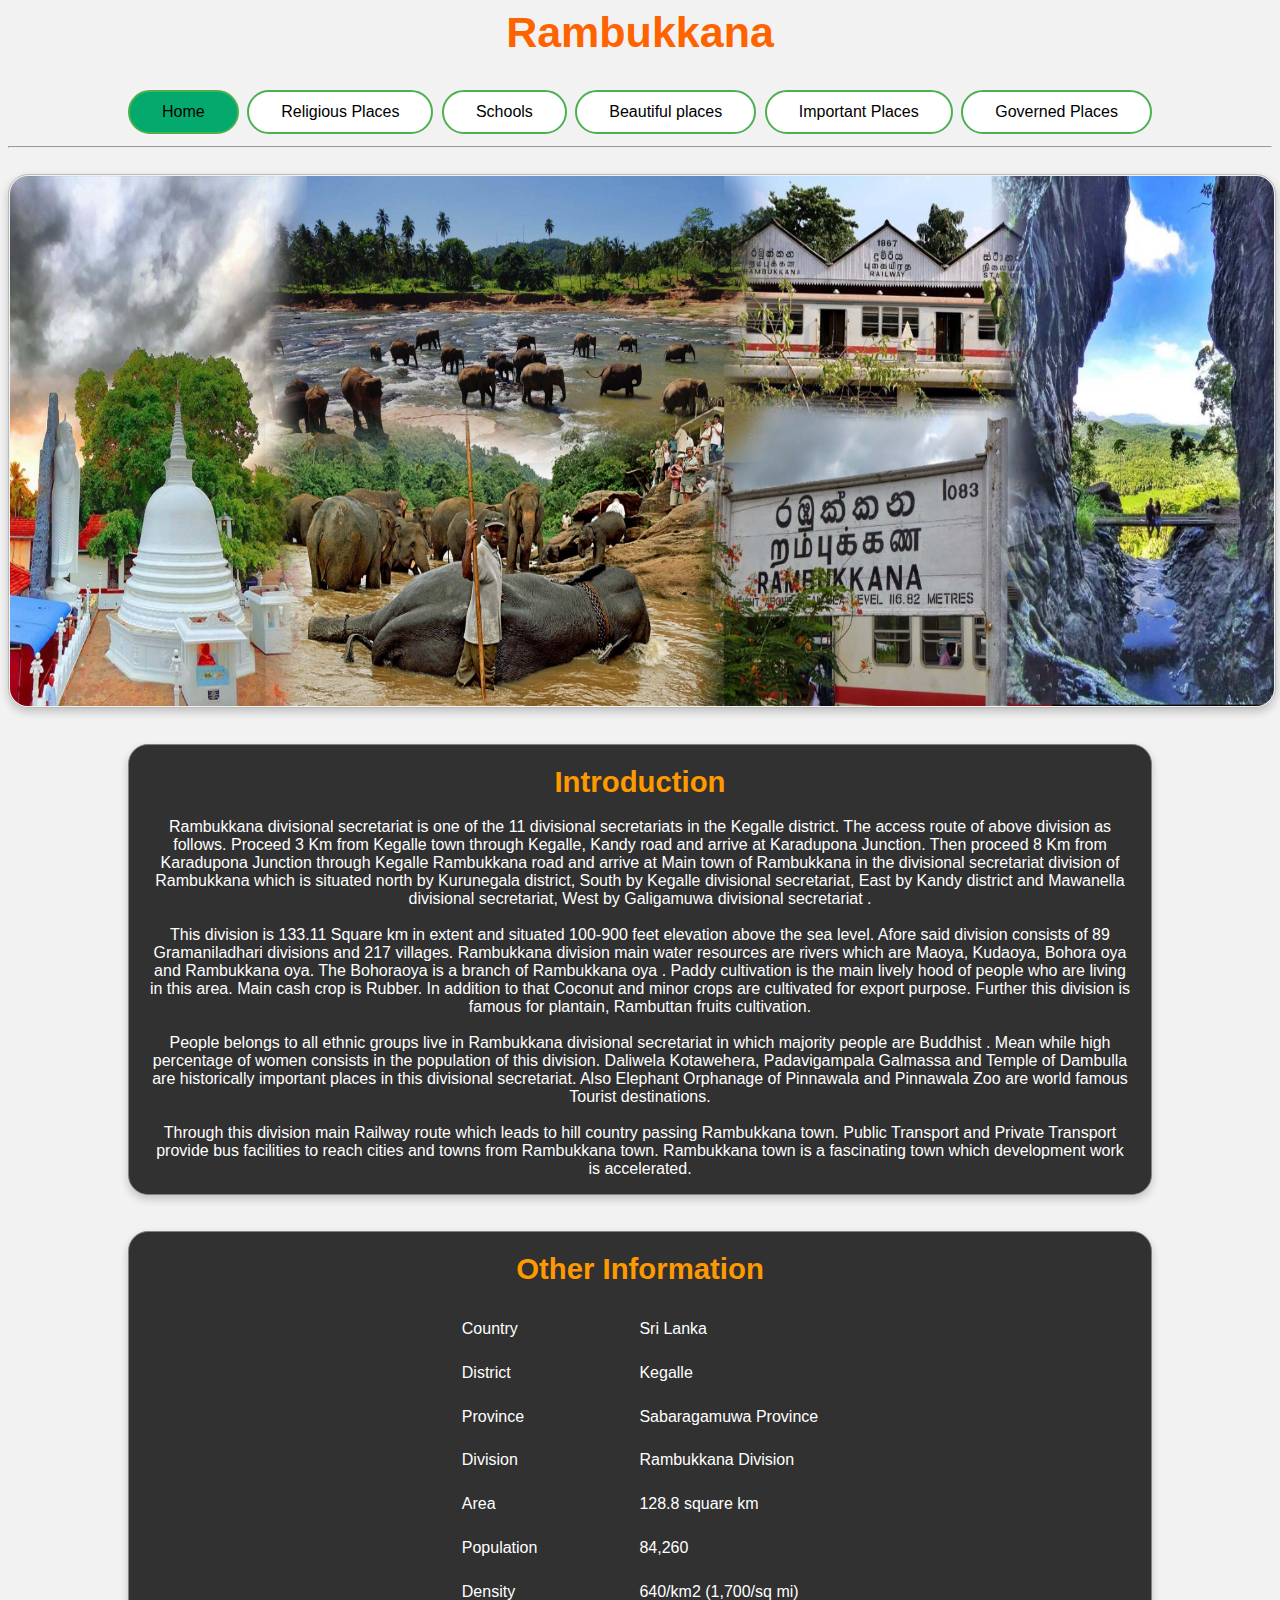
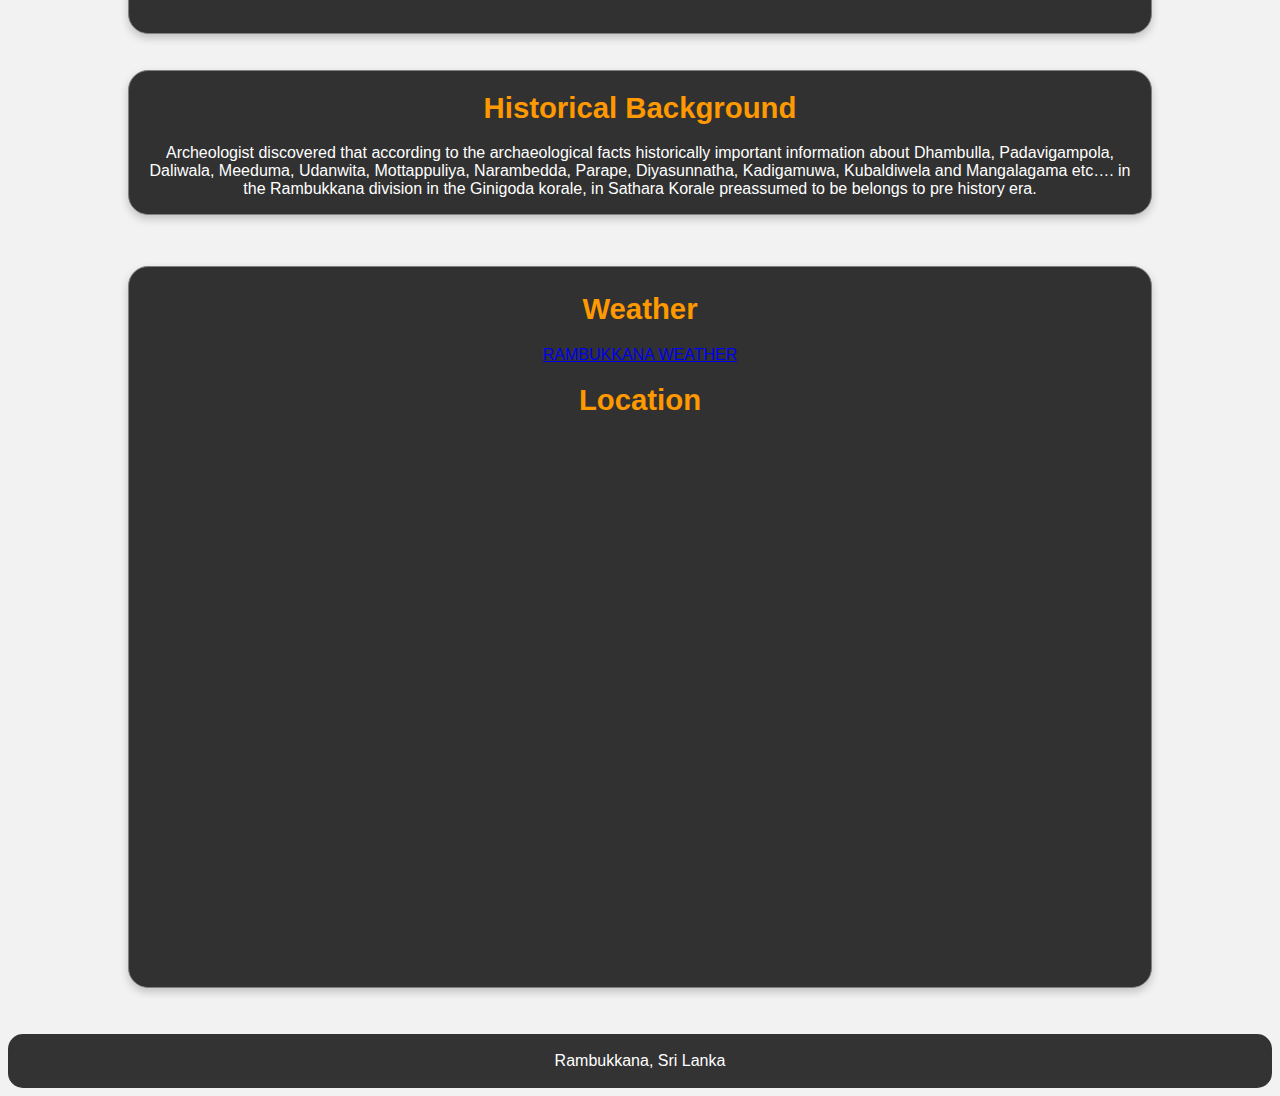
<file: index.html>
<html>
	<head>
		<title>Home - Rambukkana</title>
		
		<link rel="stylesheet" type="text/css" href="style/styles_sheet.css">
		<link rel="icon" type="image/x-icon" href="photos/fav.ico">
		
		<style>
			.active {
			  background-color: #04AA6D;
			}
			
			.div1 {
			  border: 1px solid gray;
			  box-shadow: 0 4px 8px 0 rgba(0,0,0,0.2);
			  transition: 0.3s;
			  background-color: rgba(0, 0, 0, 0.8);
			  color:white;
			  text-align: center;
			  padding-right:20px;
			  padding-left:20px;
			  margin-left: 120px;
			  margin-right: 120px;
			  border-radius: 20px;
			}
			
			.card {
			  box-shadow: 0 4px 8px 0 rgba(0,0,0,0.2);
			  background-color: rgba(0, 0, 0, 0.8);
			  padding: 5px 50px 50px 50px;
			  margin-left:120px;
			  margin-right:120px;
			  margin-bottom:10px;
			  margin-top:15px;
			  border: 1px solid gray;
			  border-radius: 20px;
			}

			.card:hover {
			  box-shadow: 0 8px 16px 0 rgba(0,0,0,0.2);
			}
			
		</style>
		
	</head>

	<body>
	
		<div><h1 id="topic">Rambukkana</h1></div>
		
			<center>
			<a href="index.html" class="active button button1">Home</a>
			<a href="religious_places.html" class="button button1">Religious Places</a>
			<a href="schools.html" class="button button1">Schools</a>
			<a href="beautiful_places.html" class="button button1">Beautiful places</a>
			<a href="important_places.html" class="button button1">Important Places</a>
			<a href="governed.html" class="button button1">Governed Places</a>
			</center>
		
			<hr>
		<br>
		
		<center>
			<img src="photos/home.jpg" id="homeimg" >
		</center>
		
		<br>
		<br>
		
		<div class="div1">
			<h1 style="font-size: 22pt; color: #ff9900; font-family: 'comic sans ms', sans-serif; text-align: center;">Introduction</h1>
			
			<p style="text-align:center;">
				Rambukkana divisional secretariat is one of the 11 divisional secretariats in the Kegalle district. The access route of above division as follows.  Proceed 3 Km from Kegalle town through Kegalle, Kandy road and arrive at Karadupona Junction. Then proceed 8 Km from Karadupona Junction through Kegalle Rambukkana road and arrive at Main town of Rambukkana in the divisional secretariat division of Rambukkana which is situated north by  Kurunegala district,  South by Kegalle divisional secretariat, East  by Kandy district and Mawanella divisional secretariat, West by Galigamuwa divisional secretariat .
				<br><br>This division is 133.11 Square km in extent and situated 100-900 feet elevation above the sea level.  Afore said division consists of 89 Gramaniladhari divisions and 217 villages. Rambukkana division main water resources are rivers which are Maoya, Kudaoya, Bohora oya and Rambukkana oya. The  Bohoraoya is a branch of Rambukkana oya . Paddy cultivation is the main lively hood of people who are living in this area. Main cash crop is Rubber. In addition to that Coconut and minor crops are cultivated for export purpose. Further this division is famous for plantain, Rambuttan fruits cultivation.
				<br><br>People belongs to all ethnic groups live in Rambukkana divisional secretariat in which majority people are Buddhist . Mean while high percentage of women consists in the population of this division. Daliwela Kotawehera, Padavigampala Galmassa and Temple of Dambulla are historically important places in this divisional secretariat. Also Elephant Orphanage of Pinnawala and Pinnawala Zoo are world famous Tourist destinations.
				<br><br>Through this division main Railway route which leads to hill country passing Rambukkana town. Public Transport and Private Transport provide bus facilities to reach cities and towns from Rambukkana town.  Rambukkana town is a fascinating town which development work is accelerated.
			</p>
		</div>
		
			<br><br>
			
		<div class="div1">
			<h1 style="font-size: 22pt; color: #ff9900; font-family: 'comic sans ms', sans-serif; text-align: center;">Other Information</h1>
			
				<center>
			
				<table style="color:white;height:35%;text-align:left;" >
					<tr>
						<td>Country</td>
						<td>Sri Lanka</td>
					</tr>
					
					<tr>
						<td>District</td>
						<td>Kegalle</td>
					</tr>
					
					<tr>
						<td>Province</td>
						<td>Sabaragamuwa Province</td>
					</tr>
					
					<tr>
						<td>Division</td>
						<td>Rambukkana Division</td>
					</tr>
					
					<tr>
						<td>Area</td>
						<td>128.8 square km</td>
					</tr>
					
					<tr>
						<td>Population</td>
						<td>84,260</td>
					</tr>
					
					<tr>
						<td>Density</td>
						<td>640/km2 (1,700/sq mi)</td>
					</tr>
					
				</table>
				
				</center>
				
				<br>
			
		</div>
		
		<br><br>
		
		
		
		<div class="div1">
			<h1 style="font-size: 22pt; color: #ff9900; font-family: 'comic sans ms', sans-serif; text-align: center;">Historical Background</h1>
			
			<p style="text-align:center;">
				Archeologist discovered that according to the archaeological facts historically important information about Dhambulla, Padavigampola, Daliwala, Meeduma, Udanwita, Mottappuliya, Narambedda, Parape, Diyasunnatha, Kadigamuwa, Kubaldiwela and Mangalagama etc…. in the Rambukkana division in the Ginigoda korale, in Sathara Korale preassumed to be belongs to pre history era.
			</p>
		</div>
		
		<br><br>
		
		
		<div class="card">
		
		<center>
		
			<h1 style="font-size: 22pt; color: #ff9900; font-family: 'comic sans ms', sans-serif; text-align: center;">Weather</h1>

		<div>
			<a class="weatherwidget-io" href="https://forecast7.com/en/7d3180d39/rambukkana/" data-label_1="RAMBUKKANA" data-label_2="WEATHER" data-theme="original" >RAMBUKKANA WEATHER</a>
				<script>
					!function(d,s,id){var js,fjs=d.getElementsByTagName(s)[0];if(!d.getElementById(id)){js=d.createElement(s);js.id=id;js.src='https://weatherwidget.io/js/widget.min.js';fjs.parentNode.insertBefore(js,fjs);}}(document,'script','weatherwidget-io-js');
				</script>
		</div>
		
				<h1 style="font-size: 22pt; color: #ff9900; font-family: 'comic sans ms', sans-serif; text-align: center;">Location</h1>
		
				<iframe src="https://www.google.com/maps/embed?pb=!1m18!1m12!1m3!1d63314.73198970981!2d80.37288665!3d7.3347125!2m3!1f0!2f0!3f0!3m2!1i1024!2i768!4f13.1!3m3!1m2!1s0x3ae31585462d3677%3A0x544d08c01a09328d!2sRambukkana!5e0!3m2!1sen!2slk!4v1647878922121!5m2!1sen!2slk" width="1000" height="500" style="border:0;" allowfullscreen="" loading="lazy"></iframe>
		
		</center>
		</div>
		
		<br><br>

		<footer>
			<p style="text-align:center">Rambukkana, Sri Lanka</p>
		</footer>
		
	</body>
</html>
</file>
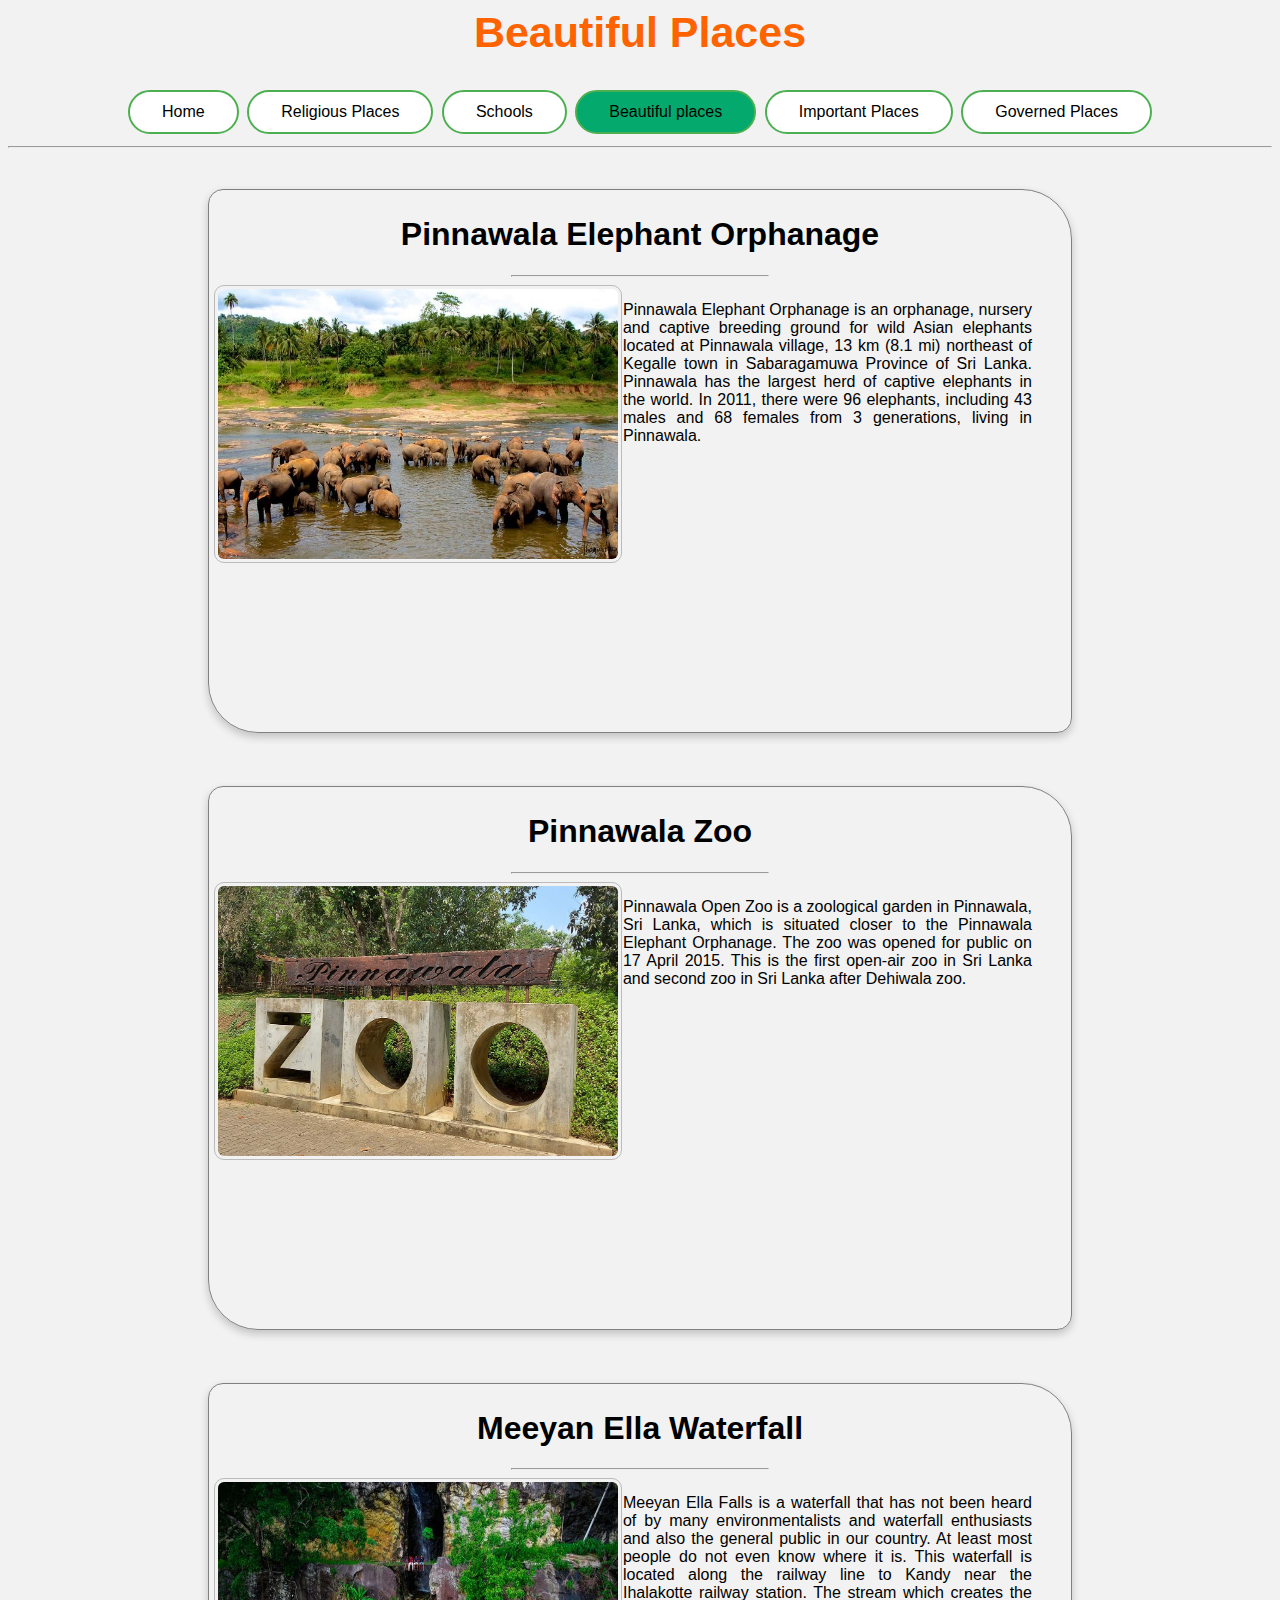
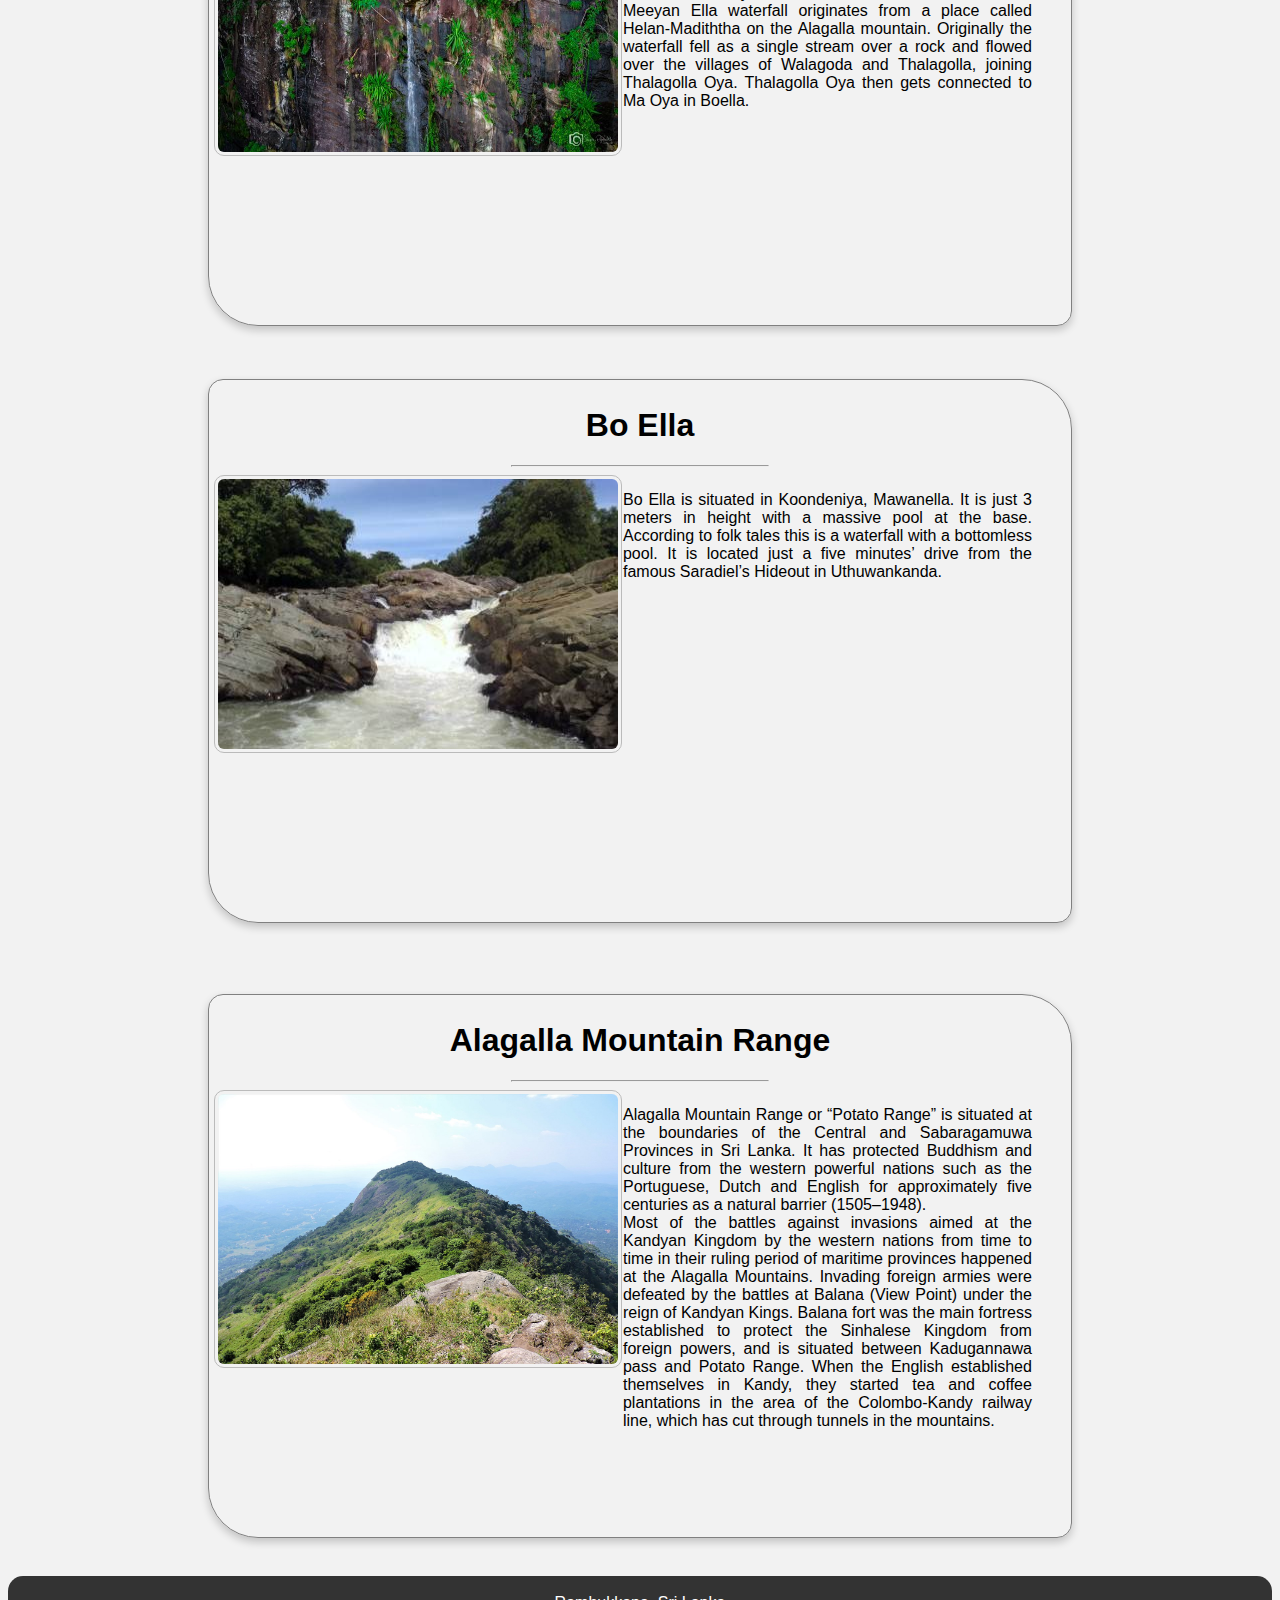
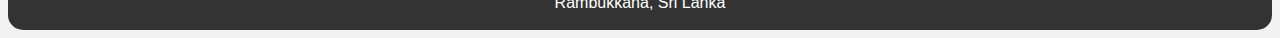
<file: beautiful_places.html>
<html>
	<head>
		<title>Beautiful Places - Rambukkana</title>
		
		<link rel="stylesheet" type="text/css" href="style/styles_sheet.css">
		<link rel="icon" type="image/x-icon" href="photos/fav.ico">
		
		<style>
			.active {
			  background-color: #04AA6D;
			}
			
			.card {
			  box-shadow: 0 4px 8px 0 rgba(0,0,0,0.2);
			  transition: 0.3s;
			  padding: 5px 5px;
			  margin-left:200px;
			  margin-right:200px;
			  margin-bottom:20px;
			  margin-top:15px;
			  border: 1px solid gray;
			  border-radius: 15px 50px;
			}

			.card:hover {
			  box-shadow: 0 8px 16px 0 rgba(0,0,0,0.2);
			}
			
			.column {
			  float: left;
			  width: 48%;
			  height: 50%;
			}

			.row:after {
			  content: "";
			  display: table;
			  clear: both;
			}
			
		</style>
		
	</head>

	<body>
	
		<h1 id="topic">Beautiful Places</h1>
		
			<center>
			<a href="index.html" class="button button1">Home</a>
			<a href="religious_places.html" class="button button1">Religious Places</a>
			<a href="schools.html" class="button button1">Schools</a>
			<a href="beautiful_places.html" class="active button button1">Beautiful places</a>
			<a href="important_places.html" class="button button1">Important Places</a>
			<a href="governed.html" class="button button1">Governed Places</a>
			</center>
		
		<hr>
		<br>
		
		<center>
		
			<div class="card">
				<h1><b>Pinnawala Elephant Orphanage</b></h1>
				<hr style="width:30%;text-align:center;margin-center:0">
				<div class="row">
					<div class="column">
						<img src="photos/pinn.jpg" style="width:400px;height:270px;">
					</div>
					
				<div class="column">
					<p>
						Pinnawala Elephant Orphanage is an orphanage, nursery and captive breeding ground for wild Asian elephants located at Pinnawala village, 13 km (8.1 mi) northeast of Kegalle town in Sabaragamuwa Province of Sri Lanka. Pinnawala has the largest herd of captive elephants in the world. In 2011, there were 96 elephants, including 43 males and 68 females from 3 generations, living in Pinnawala.
					</p>
					</div>
				</div>
			</div>
		
		<br>
			<div class="card">
				<h1><b>Pinnawala Zoo</b></h1>
				<hr style="width:30%;text-align:center;margin-center:0">
				<div class="row">
					<div class="column">
						<img src="photos/zoo.jpg" style="width:400px;height:270px;">
					</div>
					
				<div class="column">
					<p>
						Pinnawala Open Zoo is a zoological garden in Pinnawala, Sri Lanka, which is situated closer to the Pinnawala Elephant Orphanage. The zoo was opened for public on 17 April 2015. This is the first open-air zoo in Sri Lanka and second zoo in Sri Lanka after Dehiwala zoo.
					</p>
					</div>
				</div>
			</div>
		
		<br>
		
			<div class="card">
				<h1><b>Meeyan Ella Waterfall</b></h1>
				<hr style="width:30%;text-align:center;margin-center:0">
				<div class="row">
					<div class="column">
						<img src="photos/MeeyanElla.jpg" style="width:400px;height:270px;">
					</div>
					
				<div class="column">
					<p>
						Meeyan Ella Falls is a waterfall that has not been heard of by many environmentalists and waterfall enthusiasts and also the general public in our country. At least most people do not even know where it is. This waterfall is located along the railway line to Kandy near the Ihalakotte railway station. The stream which creates the Meeyan Ella waterfall originates from a place called Helan-Madiththa on the Alagalla mountain. Originally the waterfall fell as a single stream over a rock and flowed over the villages of Walagoda and Thalagolla, joining Thalagolla Oya. Thalagolla Oya then gets connected to Ma Oya in Boella.
					</p>
					</div>
				</div>
			</div>
		
		<br>
		
			<div class="card">
				<h1><b>Bo Ella</b></h1>
				<hr style="width:30%;text-align:center;margin-center:0">
				<div class="row">
					<div class="column">
						<img src="photos/BoElla.jpg" style="width:400px;height:270px;">
					</div>
					
				<div class="column">
					<p>
						Bo Ella is situated in Koondeniya, Mawanella. It is just 3 meters in height with a massive pool at the base. According to folk tales this is a waterfall with a bottomless pool. It is located just a five minutes’ drive from the famous Saradiel’s Hideout in Uthuwankanda.
					</p>
					</div>
				</div>
			</div>
		
		<br>
		
		<br>
		
			<div class="card">
				<h1><b>Alagalla Mountain Range</b></h1>
				<hr style="width:30%;text-align:center;margin-center:0">
				<div class="row">
					<div class="column">
						<img src="photos/alagalla.jpg" style="width:400px;height:270px;">
					</div>
					
				<div class="column">
					<p>
						Alagalla Mountain Range or “Potato Range” is situated at the boundaries of the Central and Sabaragamuwa Provinces in Sri Lanka. It has protected Buddhism and culture from the western powerful nations such as the Portuguese, Dutch and English for approximately five centuries as a natural barrier (1505–1948).
						<br>Most of the battles against invasions aimed at the Kandyan Kingdom by the western nations from time to time in their ruling period of maritime provinces happened at the Alagalla Mountains. Invading foreign armies were defeated by the battles at Balana (View Point) under the reign of Kandyan Kings. Balana fort was the main fortress established to protect the Sinhalese Kingdom from foreign powers, and is situated between Kadugannawa pass and Potato Range. When the English established themselves in Kandy, they started tea and coffee plantations in the area of the Colombo-Kandy railway line, which has cut through tunnels in the mountains.
					</p>
					</div>
				</div>
			</div>
		
		<br>
		</center>
		
		<footer>
		  <p style="text-align:center">Rambukkana, Sri Lanka</p>
		</footer>
		
	</body>
</html>
</file>
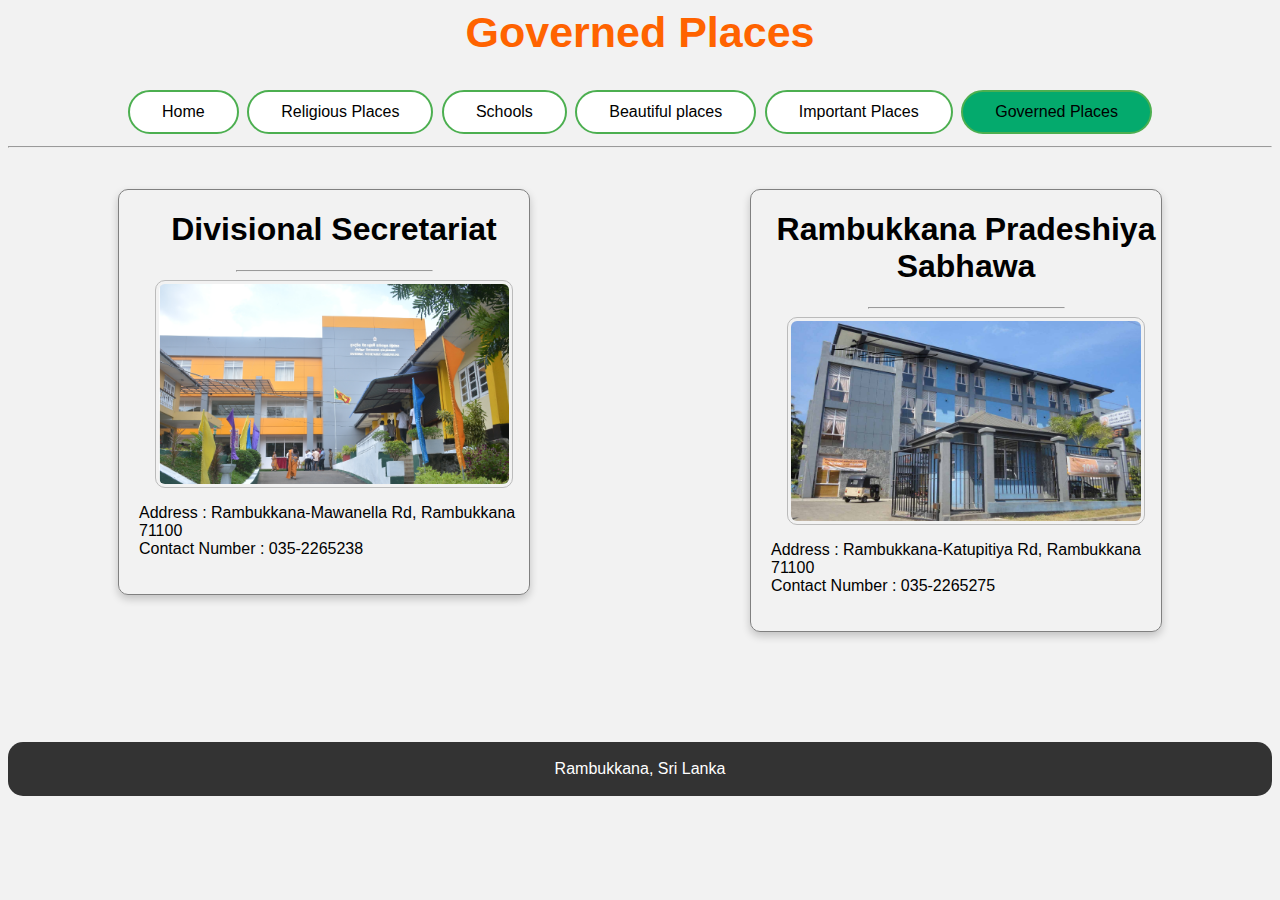
<file: governed.html>
<html>
	<head>
		<title>Governed - Rambukkana</title>
		
		<link rel="stylesheet" type="text/css" href="style/styles_sheet.css">
		<link rel="icon" type="image/x-icon" href="photos/fav.ico">
		
		<style>
			
			.active {
			  background-color: #04AA6D;
			}
			
			.card {
			  box-shadow: 0 4px 8px 0 rgba(0,0,0,0.2);
			  transition: 0.3s;
			  padding-bottom:20px;
			  padding-left:20px;
			  margin-left:110px;
			  margin-right:110px;
			  margin-bottom:50px;
			  margin-top:15px;
			  border: 1px solid gray;
			  border-radius: 10px;
			}

			.card:hover {
			  box-shadow: 0 8px 16px 0 rgba(0,0,0,0.2);
			}
			
			.column {
			  float: left;
			  width: 50%;
			  height:50%;
			}
			
			.row:after {
			  content: "";
			  display: table;
			  clear: both;
			}
			
			
		</style>
		
	</head>

	<body>
	
		<h1 id="topic">Governed Places</h1>
		
			<center>
			<a href="index.html" class="button button1">Home</a>
			<a href="religious_places.html" class="button button1">Religious Places</a>
			<a href="schools.html" class="button button1">Schools</a>
			<a href="beautiful_places.html" class="button button1">Beautiful places</a>
			<a href="important_places.html" class="button button1">Important Places</a>
			<a href="governed.html" class="active button button1">Governed Places</a>
			</center>
			
		<hr>
		<br>
		
		<center>
		
		<div class="row">
		
			<div class="column">
				<div class="card">
					<h1><b>Divisional Secretariat</b></h1>
					<hr style="width:50%;text-align:center;margin-center:0">
					<img src="photos/DS office.png" style="width:350px;height:200px;">
					<p style="text-align:left;">Address : Rambukkana-Mawanella Rd, Rambukkana 71100<br>
					Contact Number : 035-2265238</p>
				</div>
			</div>
		
			
			<div class="column">
				<div class="card">
					<h1><b>Rambukkana Pradeshiya Sabhawa</b></h1>
					<hr style="width:50%;text-align:center;margin-center:0">
					<img src="photos/sabawa.jpg" style="width:350px;height:200px;">
					<p style="text-align:left;">Address : Rambukkana-Katupitiya Rd, Rambukkana 71100<br>
					Contact Number : 035-2265275</p>
				</div>
			</div>
			
		</div>
		<br><br><br><br><br>
		
		</center>
		
		<br><br>
		
		<footer>
		  <p style="text-align:center">Rambukkana, Sri Lanka</p>
		</footer>
		
	</body>
</html>
</file>
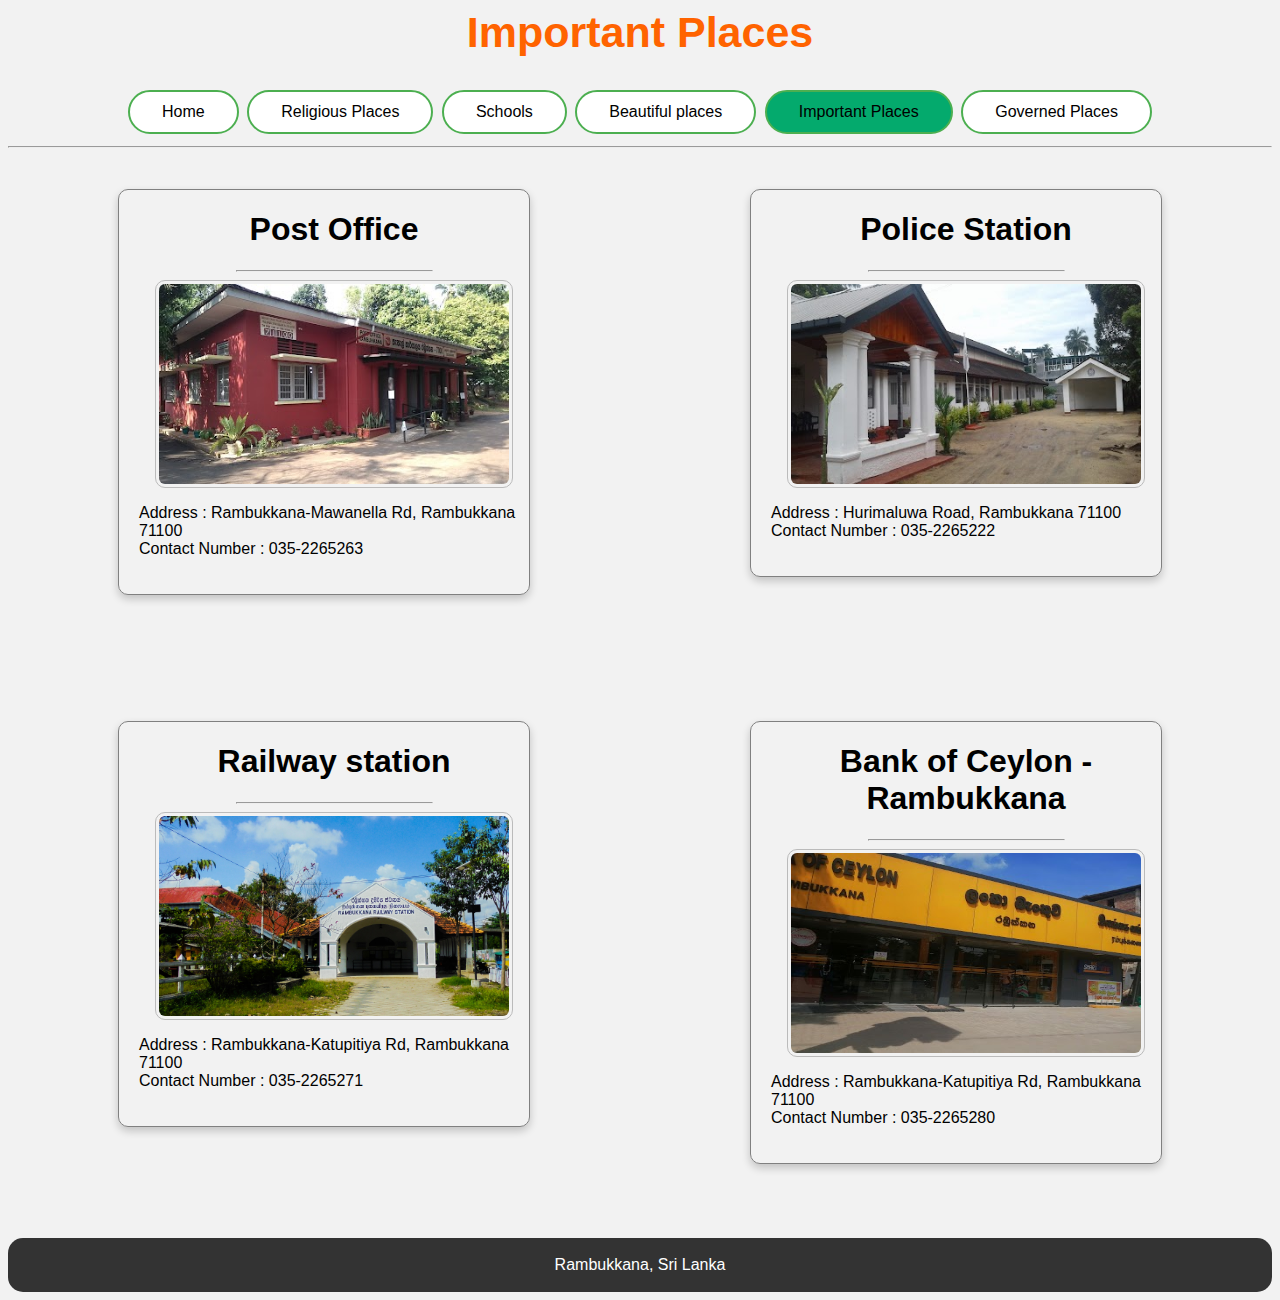
<file: important_places.html>
<html>
	<head>
		<title>Important Places - Rambukkana</title>
		
		<link rel="stylesheet" type="text/css" href="style/styles_sheet.css">
		<link rel="icon" type="image/x-icon" href="photos/fav.ico">
		
		<style>
			.active {
			  background-color: #04AA6D;
			}
			
			.card {
			  box-shadow: 0 4px 8px 0 rgba(0,0,0,0.2);
			  transition: 0.3s;
			  padding-bottom:20px;
			  padding-left:20px;
			  margin-left:110px;
			  margin-right:110px;
			  margin-bottom:50px;
			  margin-top:15px;
			  border: 1px solid gray;
			  border-radius: 10px;
			}

			.card:hover {
			  box-shadow: 0 8px 16px 0 rgba(0,0,0,0.2);
			}
			
			.column {
			  float: left;
			  width: 50%;
			  height:50%;
			}
			
			.row:after {
			  content: "";
			  display: table;
			  clear: both;
			}
			
		</style>
		
	</head>

	<body>
	
		<h1 id="topic">Important Places</h1>
		
			<center>
			<a href="index.html" class="button button1">Home</a>
			<a href="religious_places.html" class="button button1">Religious Places</a>
			<a href="schools.html" class="button button1">Schools</a>
			<a href="beautiful_places.html" class="button button1">Beautiful places</a>
			<a href="important_places.html" class="active button button1">Important Places</a>
			<a href="governed.html" class="button button1">Governed Places</a>
			</center>
			
		<hr>
		<br>
		
		<center>
		
		<div class="row">
		
			<div class="column">
				<div class="card">
					<h1><b>Post Office</b></h1>
					<hr style="width:50%;text-align:center;margin-center:0">
					<img src="photos/postoffice.jpg" style="width:350px;height:200px;">
					<p style="text-align:left;">Address : Rambukkana-Mawanella Rd, Rambukkana 71100<br>
					Contact Number : 035-2265263</p>
				</div>
			</div> 
			
			<div class="column">
				<div class="card">
					<h1><b>Police Station</b></h1>
					<hr style="width:50%;text-align:center;margin-center:0">
					<img src="photos/police.jpg" style="width:350px;height:200px;">
					<p style="text-align:left;">Address : Hurimaluwa Road, Rambukkana 71100<br>
					Contact Number : 035-2265222</p>
				</div>
			</div>
			
		</div>
		<br><br><br><br><br>
		
		<div class="row">
			<div class="column">
				<div class="card">
					<h1><b>Railway station</b></h1>
					<hr style="width:50%;text-align:center;margin-center:0">
					<img src="photos/station.jpg" style="width:350px;height:200px;">
					<p style="text-align:left;">Address : Rambukkana-Katupitiya Rd, Rambukkana 71100<br>
					Contact Number : 035-2265271</p>
				</div>
			</div> 

		
			<div class="column">
				<div class="card">
					<h1><b>Bank of Ceylon - Rambukkana</b></h1>
					<hr style="width:50%;text-align:center;margin-center:0">
					<img src="photos/boc.jpg" style="width:350px;height:200px;">
					<p style="text-align:left;">Address : Rambukkana-Katupitiya Rd, Rambukkana 71100<br>
					Contact Number : 035-2265280</p>
				</div>
			</div> 
		</div>
		<br><br><br><br><br>
			
		</center>
		
		<footer>
		  <p style="text-align:center">Rambukkana, Sri Lanka</p>
		</footer>
		
	</body>
</html>
</file>
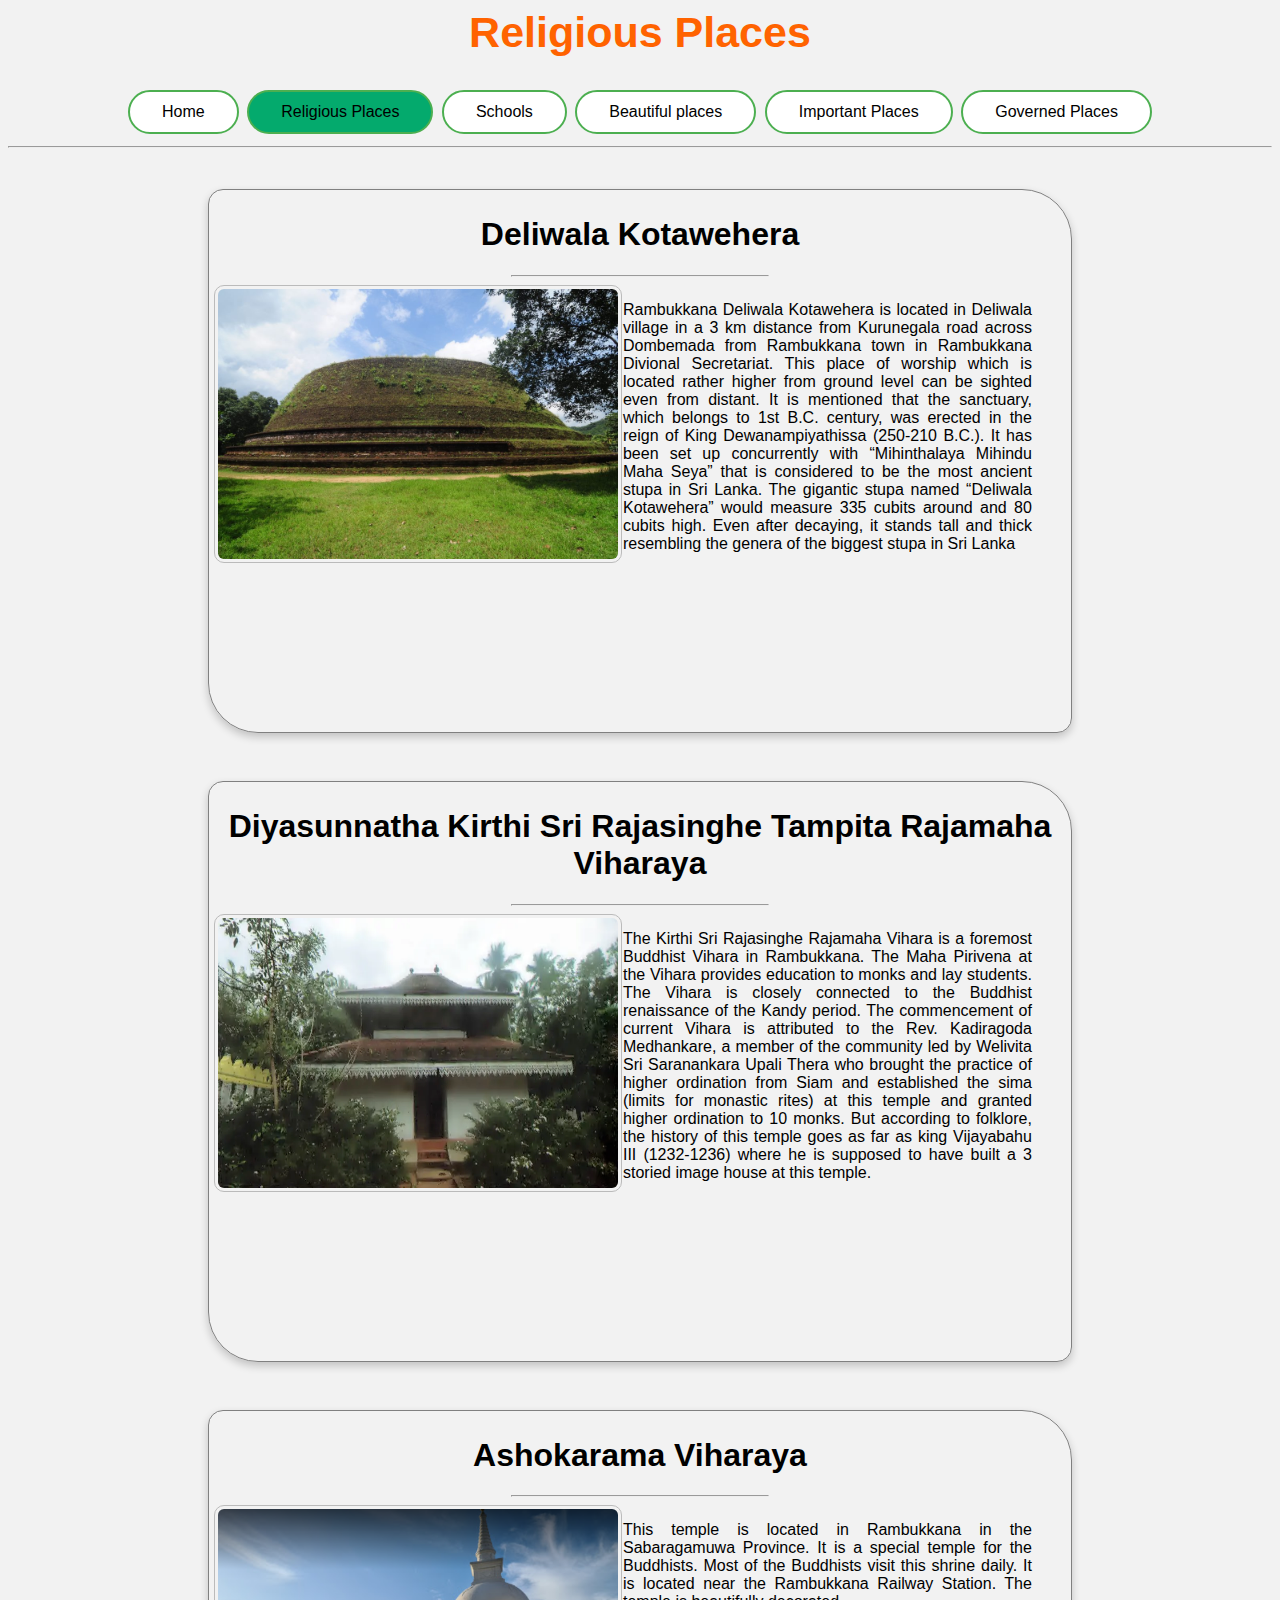
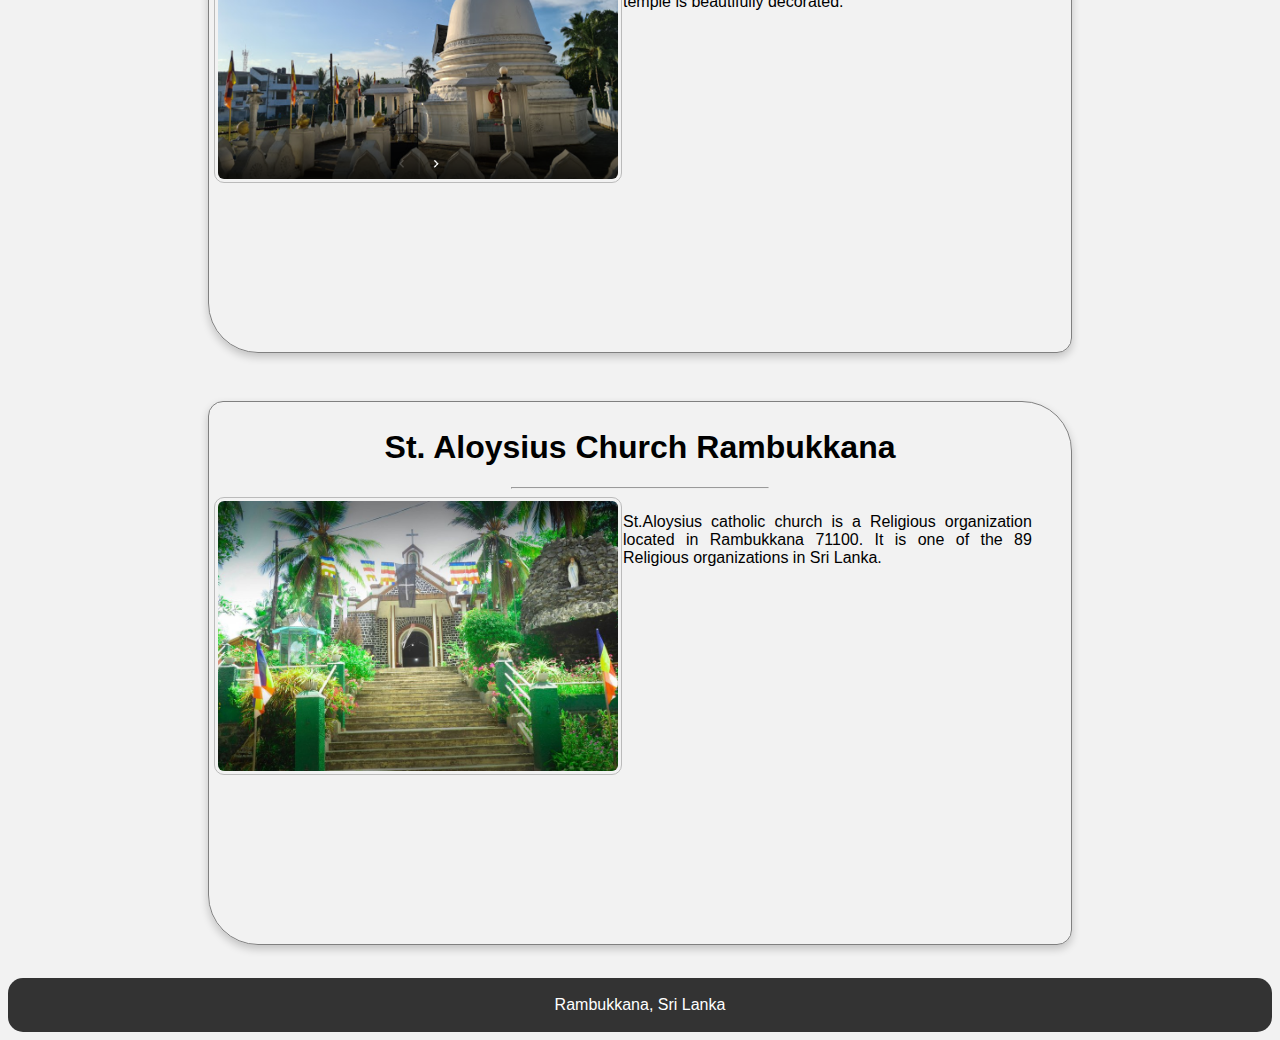
<file: religious_places.html>
<html>
	<head>
		<title>Religious Places - Rambukkana</title>
		
		<link rel="stylesheet" type="text/css" href="style/styles_sheet.css">
		<link rel="icon" type="image/x-icon" href="photos/fav.ico">
		
		<style>
			.active {
			  background-color: #04AA6D;
			}
			
			.card {
			  box-shadow: 0 4px 8px 0 rgba(0,0,0,0.2);
			  transition: 0.3s;
			  padding: 5px 5px;
			  margin-left:200px;
			  margin-right:200px;
			  margin-bottom:15px;
			  margin-top:15px;
			  border:radious 5px;
			  border: 1px solid gray;
			  border-radius: 15px 50px;
			}

			.card:hover {
			  box-shadow: 0 8px 16px 0 rgba(0,0,0,0.2);
			}
			
			.column {
			  float: left;
			  width: 48%;
			  height: 50%;
			}

			.row:after {
			  content: "";
			  display: table;
			  clear: both;
			}
			
			
			
		</style>
		
	</head>

	<body>
	
		<h1 id="topic">Religious Places</h1>
		
			<center>
			<a href="index.html" class="button button1">Home</a>
			<a href="religious_places.html" class="active button button1">Religious Places</a>
			<a href="schools.html" class="button button1">Schools</a>
			<a href="beautiful_places.html" class="button button1">Beautiful places</a>
			<a href="important_places.html" class="button button1">Important Places</a>
			<a href="governed.html" class="button button1">Governed Places</a>
			</center>
			
		<hr>
		<br>
		
		<center>
			<div class="card">
				<h1><b>Deliwala Kotawehera</b></h1>
				<hr style="width:30%;text-align:center;margin-center:0">
				<div class="row">
					<div class="column">
						<img src="photos/deliwala.jpg" style="width:400px;height:270px;">
					</div>
					
				<div class="column">
					<p>
						Rambukkana Deliwala Kotawehera is located in Deliwala village in a 3 km distance from Kurunegala road across Dombemada from Rambukkana town in Rambukkana Divional Secretariat.
						This place of worship which is located rather higher from ground level can be sighted even from distant. It is mentioned that the sanctuary, which belongs to 1st B.C. century, was erected in the reign of King Dewanampiyathissa (250-210 B.C.). It has been set up concurrently with “Mihinthalaya Mihindu Maha Seya” that is considered to be the most ancient stupa in Sri Lanka. The gigantic stupa named “Deliwala Kotawehera” would measure 335 cubits around and 80 cubits high. Even after decaying, it stands tall and thick resembling the genera of the biggest stupa in Sri Lanka
					</p>
					</div>
				</div>
			</div>
		<br>
		
			<div class="card">
				<h1><b>Diyasunnatha Kirthi Sri Rajasinghe Tampita Rajamaha Viharaya</b></h1>
				<hr style="width:30%;text-align:center;margin-center:0">
				<div class="row">
					<div class="column">
						<img src="photos/tempel.png" style="width:400px;height:270px;">
					</div>
					
				<div class="column">
					<p>
						The Kirthi Sri Rajasinghe Rajamaha Vihara is a foremost Buddhist Vihara in Rambukkana. The Maha Pirivena at the Vihara provides education to monks and lay students. The Vihara is closely connected to the Buddhist renaissance of the Kandy period. The commencement of current Vihara is attributed to the Rev. Kadiragoda Medhankare, a member of the community led by Welivita Sri Saranankara Upali Thera who brought the practice of higher ordination from Siam and established the sima (limits for monastic rites) at this temple and granted higher ordination to 10 monks. But according to folklore, the history of this temple goes as far as king Vijayabahu III (1232-1236) where he is supposed to have built a 3 storied image house at this temple.
						</p>
					</div>
				</div>
			</div>
		<br>
		
			<div class="card">
				<h1><b>Ashokarama Viharaya</b></h1>
				<hr style="width:30%;text-align:center;margin-center:0"> 
				<div class="row">
					<div class="column">
						<img src="photos/Ashokarama.png" style="width:400px;height:270px;">
					</div>
					
				<div class="column">
					<p>
					This temple is located in Rambukkana in the Sabaragamuwa Province. It is a special temple for the Buddhists. Most of the Buddhists visit this shrine daily.  It is located near the Rambukkana Railway Station. The temple is beautifully decorated.
					</p>
					</div>
				</div>
			</div>
		
		<br>
		
			<div class="card">
				<h1><b>St. Aloysius Church Rambukkana</b></h1>
				<hr style="width:30%;text-align:center;margin-center:0"> 
				<div class="row">
					<div class="column">
						<img src="photos/church.jpg" style="width:400px;height:270px;">
					</div>
					
				<div class="column">
					<p>
						St.Aloysius catholic church is a Religious organization located in Rambukkana 71100. It is one of the 89 Religious organizations in Sri Lanka.
					</p>
					</div>
				</div>
			</div>
		
		<br>
		
		</center>
		
		<footer>
		  <p style="text-align:center">Rambukkana, Sri Lanka</p>
		</footer>
		
	</body>
</html>
</file>
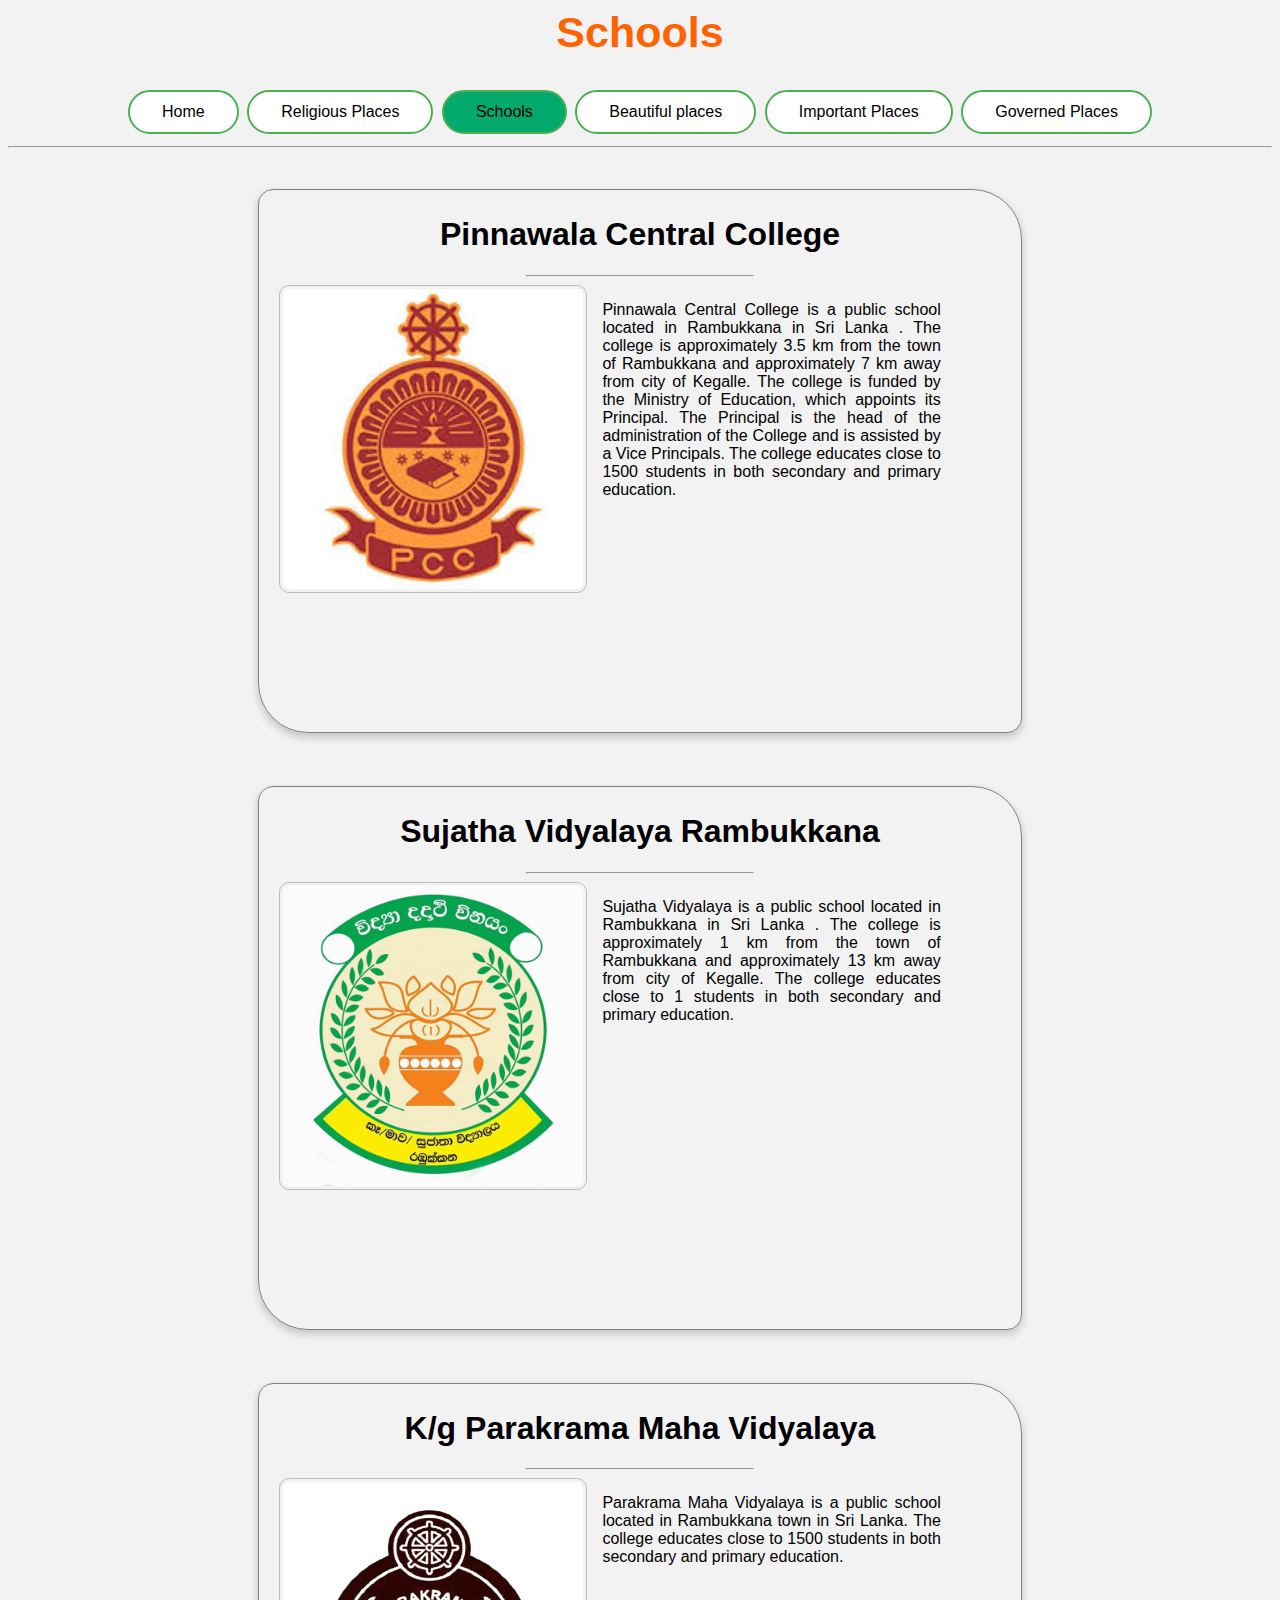
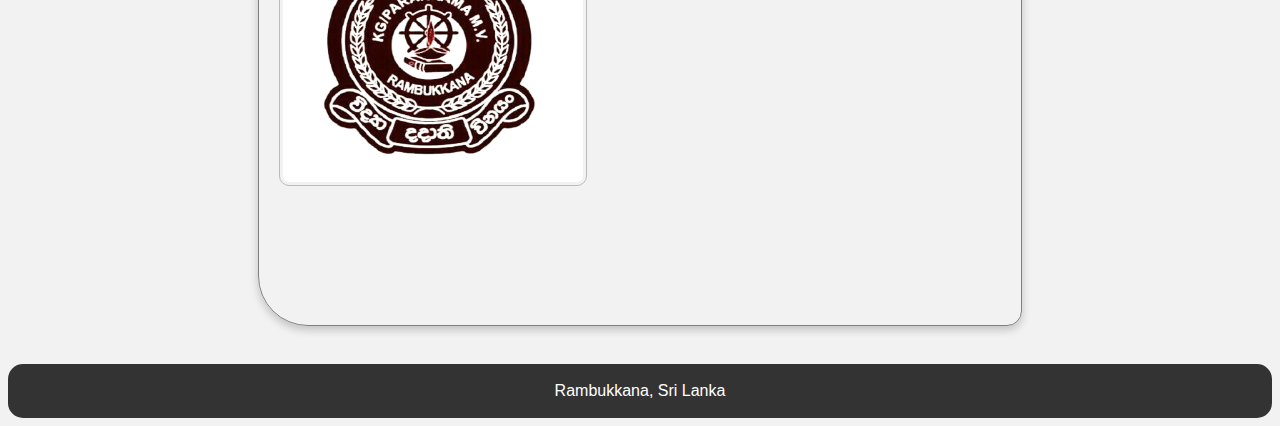
<file: schools.html>
<html>
	<head>
		<title>Schools - Rambukkana</title>
		
		<link rel="stylesheet" type="text/css" href="style/styles_sheet.css">
		<link rel="icon" type="image/x-icon" href="photos/fav.ico">
		
		<style>
			.active {
			  background-color: #04AA6D;
			}
			
			.card {
			  box-shadow: 0 4px 8px 0 rgba(0,0,0,0.2);
			  transition: 0.3s;
			  padding: 5px 5px;
			  margin-left:250px;
			  margin-right:250px;
			  margin-bottom:20px;
			  margin-top:15px;
			  border: 1px solid gray;
			  border-radius: 15px 50px;
			}

			.card:hover {
			  box-shadow: 0 8px 16px 0 rgba(0,0,0,0.2);
			}
			
			.column {
			  float: left;
			  width: 45%;
			  height: 50%;
			}

			.row:after {
			  content: "";
			  display: table;
			  clear: both;
			}
			
			
		</style>
		
	</head>

	<body>
	
		<h1 id="topic">Schools</h1>
		
			<center>
			<a href="index.html" class="button button1">Home</a>
			<a href="religious_places.html" class="button button1">Religious Places</a>
			<a href="schools.html" class="active button button1">Schools</a>
			<a href="beautiful_places.html" class="button button1">Beautiful places</a>
			<a href="important_places.html" class="button button1">Important Places</a>
			<a href="governed.html" class="button button1">Governed Places</a>
			</center>
			
		<hr>
		<br>
		
		<center>
			<div class="card">
				<h1><b>Pinnawala Central College</b></h1>
				<hr style="width:30%;text-align:center;margin-center:0">
				<div class="row">
					<div class="column">
						<img src="photos/pcc.jpg" style="width:300px;height:300px;">
					</div>
					
				<div class="column">
					<p>
							Pinnawala Central College is a public school located in Rambukkana in Sri Lanka . The college is approximately 3.5 km from the town of Rambukkana and approximately 7 km away from city of Kegalle. The college is funded by the Ministry of Education, which appoints its Principal. The Principal is the head of the administration of the College and is assisted by a Vice Principals. The college educates close to 1500 students in both secondary and primary education. 
					</p>
					</div>
				</div>
			</div>
		
		<br>
		
			<div class="card">
				<h1><b>Sujatha Vidyalaya Rambukkana</b></h1>
				<hr style="width:30%;text-align:center;margin-center:0">
				<div class="row">
					<div class="column">
						<img src="photos/sujatha.jpg" style="width:300px;height:300px;">
					</div>
					
				<div class="column">
					<p>
							Sujatha Vidyalaya is a public school located in Rambukkana in Sri Lanka . The college is approximately 1 km from the town of Rambukkana and approximately 13 km away from city of Kegalle. The college educates close to 1 students in both secondary and primary education.
					</p>
					</div>
				</div>
			</div>
		
		<br>
		
			<div class="card">
				<h1><b>K/g Parakrama Maha Vidyalaya</b></h1>
				<hr style="width:30%;text-align:center;margin-center:0">
				<div class="row">
					<div class="column">
						<img src="photos/parakrama.png" style="width:300px;height:300px;">
					</div>
					
				<div class="column">
					<p>
							Parakrama Maha Vidyalaya is a public school located in Rambukkana town in Sri Lanka. The college educates close to 1500 students in both secondary and primary education.
					</p>
					</div>
				</div>
			</div>
		
		<br>
		</center>
		
		<footer>
		  <p style="text-align:center">Rambukkana, Sri Lanka</p>
		</footer>
		
	</body>
</html>
</file>
<file: style/styles_sheet.css>
td tr{
	padding: 10px;
	}
	
img {
  border: 1px solid #bbb;
  border-radius: 10px; 
  padding: 3px;
  width: 150px;
}

#homeimg {
	width: 100%; 
	height:60%;
	padding: 1px;
	border-radius: 20px;
	box-shadow: 0 4px 8px 0 rgba(0,0,0,0.2);
}

body {
	font-family:Trebuchet MS,sans-serif;
	background-color:#f2f2f2;
}

#topic {
	color: #ff9900;
	color:rgb(255, 99, 00);
	text-align:center;
	font-size: 43px;
}

th, td {
  padding-left: 50px;
  padding-right: 50px;
}

.button {
	border: none;
	color: white;
	padding: 11px 32px;
	text-align: center;
	text-decoration: none;
	display: inline-block;
	font-size: 16px;
	margin: 4px 2px;
	transition-duration: 0.4s;
	cursor: pointer;
	border-radius:50px;
}
			
.button1 {
	background-color: white; 
	color: black; 
	border: 2px solid #4CAF50;
}

.button1:hover {
	background-color: #4CAF50;
	color: white;
}

footer {
	padding: 2px;
	background-color: #333;
	color: white;
	border-radius:15px ;
}

p {
	text-align:justify;
}
</file>
